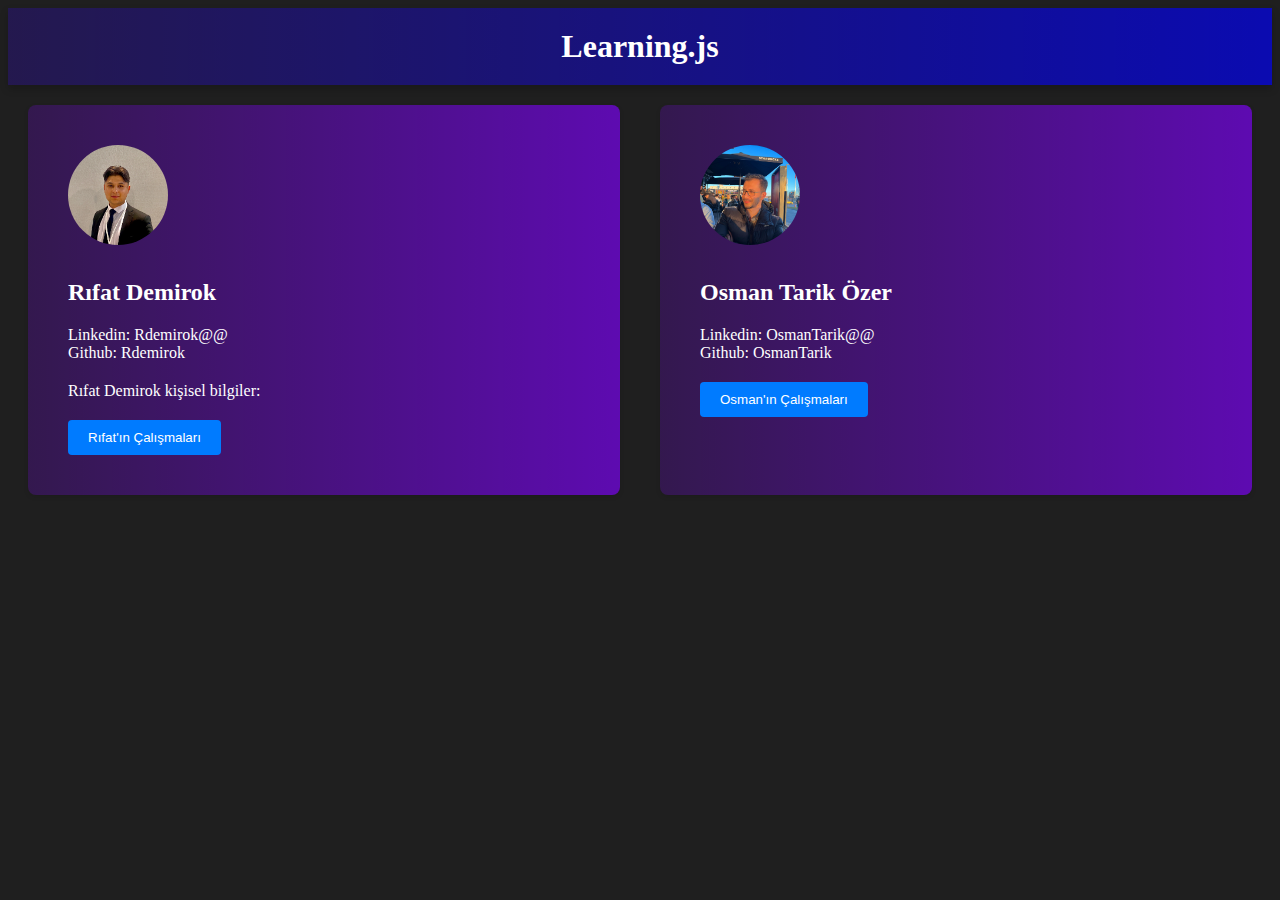
<file: index.html>
<!DOCTYPE html>
<html lang="en">
    
<head>
    <meta charset="UTF-8">
    <meta name="viewport" content="width=device-width, initial-scale=1.0">
    <title>Ana Sayfa</title>
    <link rel="stylesheet" href="homestyles.css">
    <link rel="stylesheet" href="https://cdn.jsdelivr.net/npm/bootstrap@4.6.2/dist/css/bootstrap.min.css" integrity="sha384-xOolHFLEh07PJGoPkLv1IbcEPTNtaed2xpHsD9ESMhqIYd0nLMwNLD69Npy4HI+N" crossorigin="anonymous">


</head>
<body class="dark-theme">
    
    <header>
        
        <h1>Learning.js</h1>
    </header>
    <div class="person-container">
        <div class="person" id="rifat">
            <img src="assets/rifat.jpg" alt="Rıfat Demirok">
            <h2>Rıfat Demirok</h2>
            <p>Linkedin: Rdemirok@@
                <br>
                Github: Rdemirok
                <br>
                <p> Rıfat Demirok kişisel bilgiler:</p>
            </p>
            <button onclick="openPage('rıfat')">Rıfat'ın Çalışmaları</button>
        </div>
        <div class="person" id="osman">
            <img src="assets/osman.jpg" alt="Osman Tarik Özer">
            <br>
            <h2>Osman Tarik Özer</h2>
            <p>Linkedin: OsmanTarik@@
                <br>
                Github: OsmanTarik
                <br>
                
            </p>
            <button onclick="openPage('osman')">Osman'ın Çalışmaları</button>
        </div>
    </div>


    <script>
        function openPage(name) {
            window.location.href = name + "/" + name + ".html";
        }
    </script>
</body>
</html>
</file>
<file: homestyles.css>
.dark-theme {
    background-color: #1f1f1f; 
    color: #fff; 
}


header {
    background:  linear-gradient(to left, rgba(0, 0, 255, 0.65), rgba(54, 0, 255, 0.21)); border-color: rgb(28, 24, 168); box-shadow: rgba(0, 0, 0, 0.2) 0px 4px 8px 0px; 
    padding: 20px;
    text-align: center;
}

header h1 {
    margin: 0;
}


.person-container {
    display: flex;
}

.person {
    background: linear-gradient(to left, rgba(127, 0, 255, 0.65), rgba(127, 0, 255, 0.21)); border-color: rgb(85, 28, 168); box-shadow: rgba(0, 0, 0, 0.2) 0px 4px 8px 0px;
    color: #fff; 
    border-radius: 8px;
    box-shadow: 0 2px 5px rgba(0, 0, 0, 0.1);
    padding: 40px;
    margin: 20px;
    width: calc(50% - 40px);
}

.person img {
    border-radius: 50%;
    width: 100px;
    height: 100px;
    object-fit: cover;
    margin-bottom: 10px;
}

.person h2 {
    color: #fff; 
}

.person p {
    margin-bottom: 20px;
}

button {
    background-color: #007bff;
    color: #fff;
    border: none;
    border-radius: 4px;
    padding: 10px 20px;
    cursor: pointer;
    transition: background-color 0.3s;
}

button:hover {
    background-color: #0056b3; 
}
.rifat{
    border-radius: 50%;
    width: 100px;
    height: 100px;
    object-fit: cover;
    margin-bottom: 10px;
}
</file>
